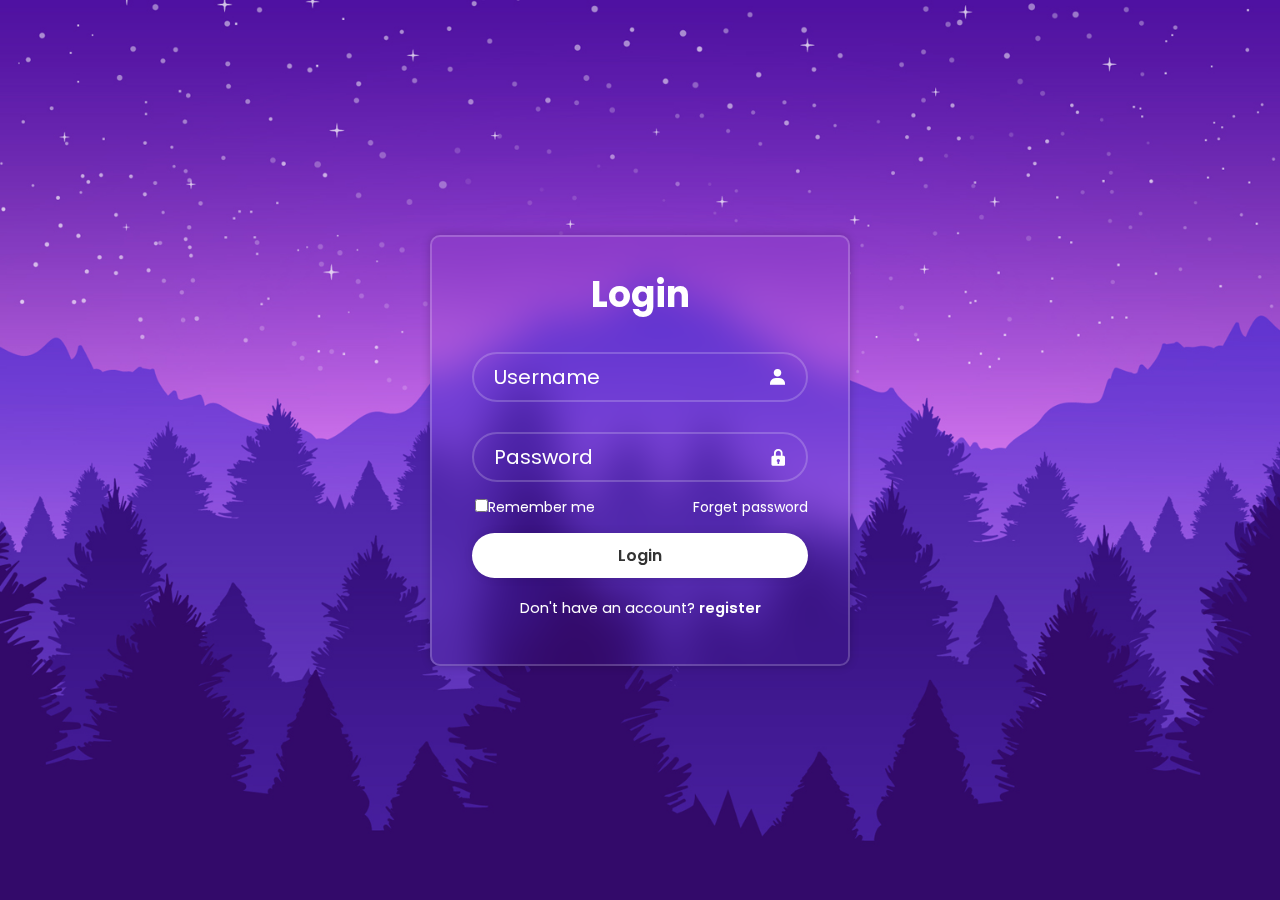
<file: (login page) Html & CSS/index.html>
<!DOCTYPE html>
<html lang="en">
<head>
    <meta charset="UTF-8">
    <meta name="viewport" content="width=device-width, initial-scale=1.0">
    <link rel="stylesheet" href="style.css">
    <link href='https://unpkg.com/boxicons@2.1.4/css/boxicons.min.css' rel='stylesheet'>
    <title>Login Page</title>
    <link rel="icon" href="./two-men.png" type="image/icon type">

</head>
<body>
    <div class="main">
        <form action="">
            <h1>Login</h1>
            <div class="input-box">
                <input type="email" placeholder="Username" required>
                <i class='bx bxs-user'></i>
            </div>
            <div class="input-box">
                <input type="password" placeholder="Password" required>
                <i class='bx bxs-lock' ></i>
            </div>
            <div class="remember-forget">
                <label for=""><input type="checkbox">Remember me</label>
                <a href="#">Forget password</a>
            </div>
            <button type="submit" class="btn">Login</button>
            <div class="register-link">
                <p>Don't have an account? <a href="#">register</a></p>
            </div>
        </form>
    </div>
</body>
</html>
</file>
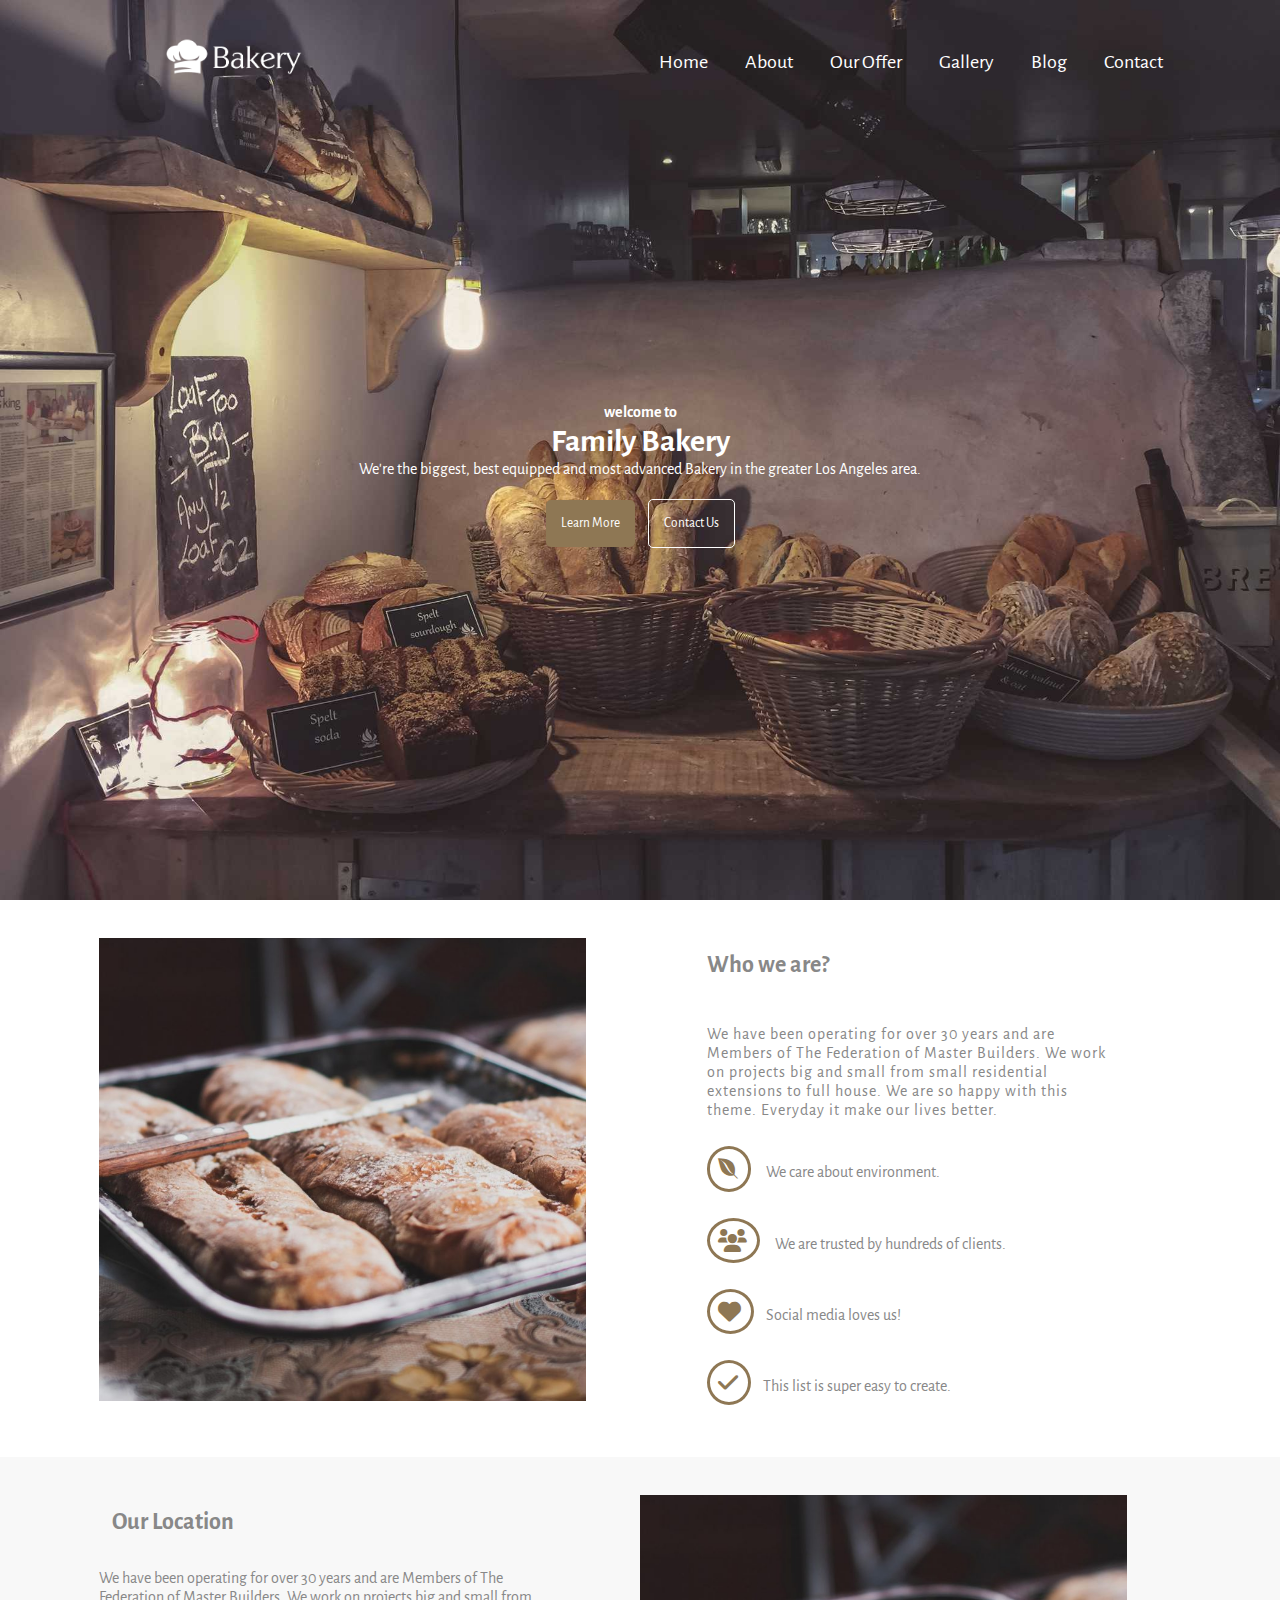
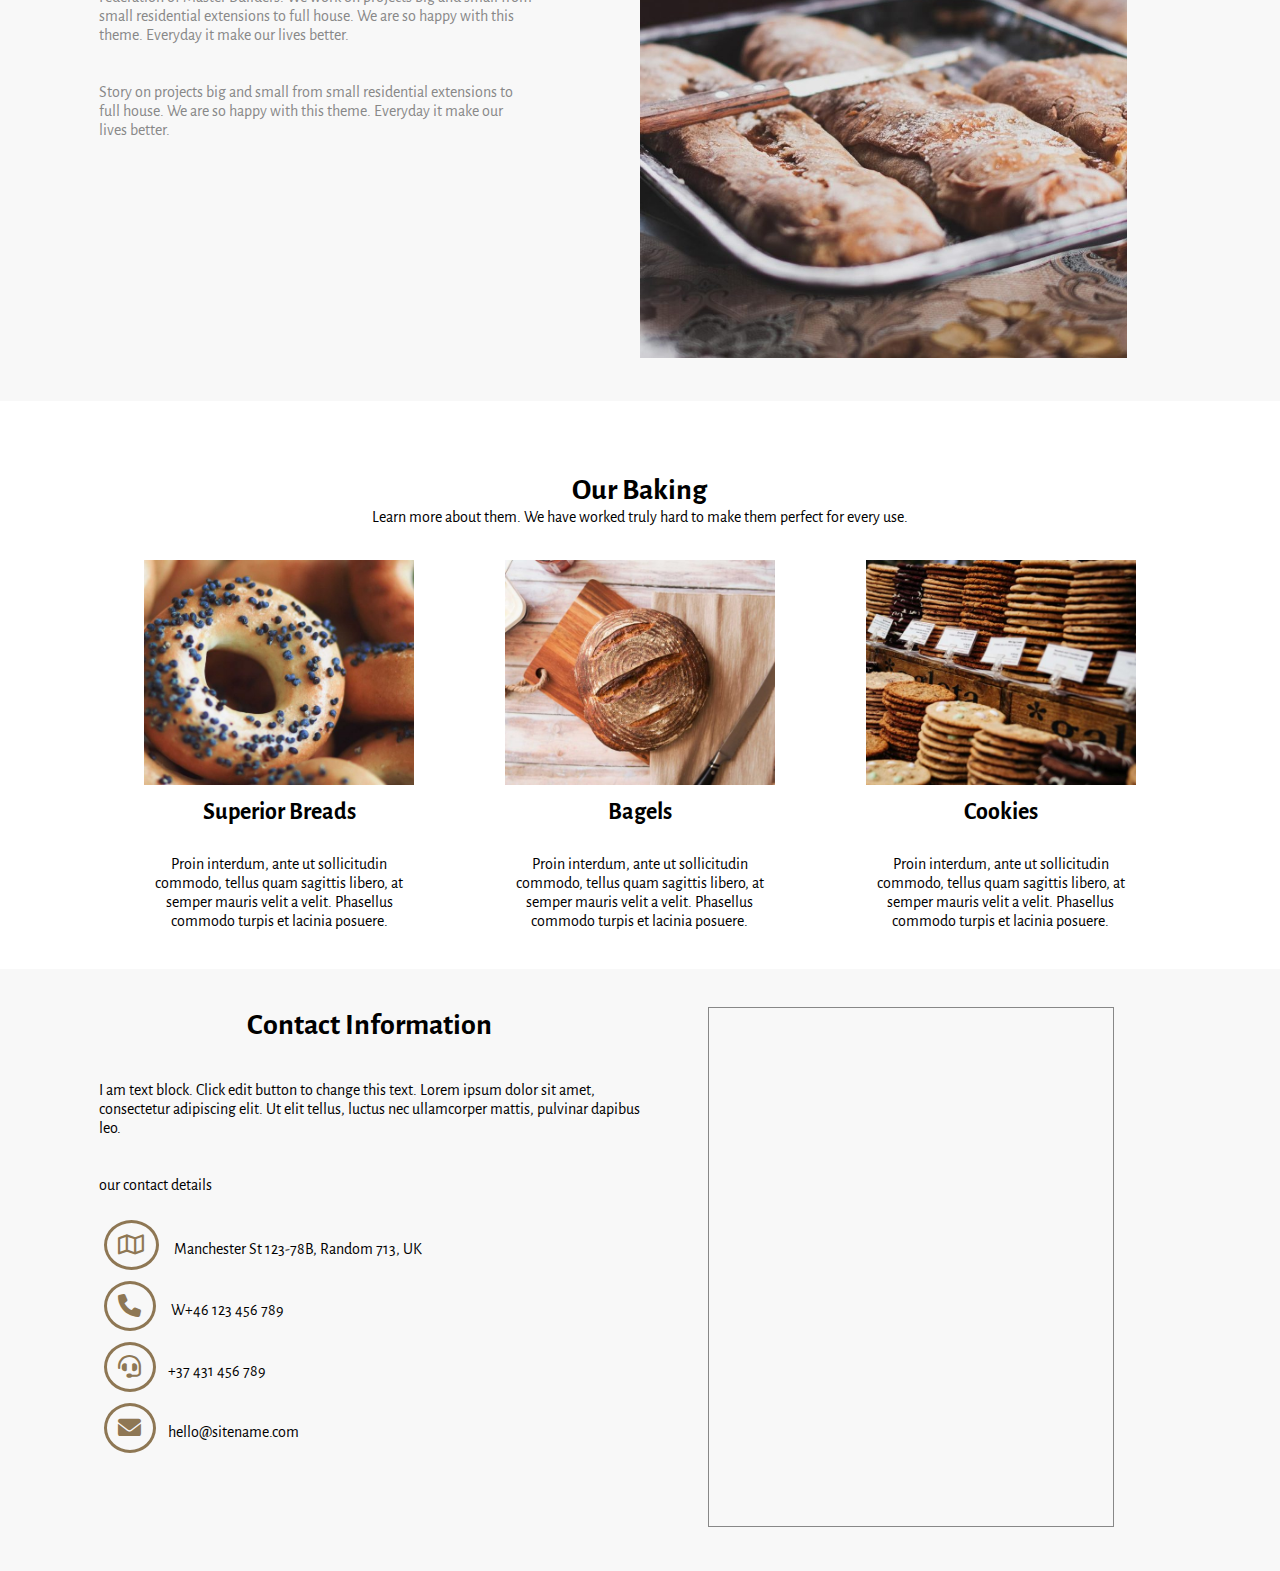
<file: Bakry landing page/index.html>
<!DOCTYPE html>
<html lang="en">
<head>
    <meta charset="UTF-8">
    <meta name="viewport" content="width=device-width, initial-scale=1.0">
    <title>Bakery</title>
    <link rel="stylesheet" href="https://cdnjs.cloudflare.com/ajax/libs/font-awesome/6.0.0-beta3/css/all.min.css">
    <link rel="stylesheet" href="style.css">
</head>
<body>
    <section class="first-section p-3">
        <div class="container">
            <nav class="d-flex  ">
                <div class="logo w-25">
                    <img src="assets/logo-light.png" alt="Logo">
                </div>
                <div class="nav-links w-50">
                    <ul class="d-flex ">
                        <li>
                            <p><a href="#">Home</a></p>
                        </li>
                        <li>
                            <p><a href="#">About</a></p>
                        </li>
                        <li>
                            <p><a href="#">Our Offer</a></p>
                        </li>
                        <li>
                            <p><a href="#">Gallery</a></p>
                        </li>
                        <li>
                            <p><a href="#">Blog</a></p>
                        </li>
                        <li>
                            <p><a href="#">Contact</a></p>
                        </li>
                    </ul>
                </div>
            </nav>
        </div>
        <div class="home-caption d-flex align-center j-center">
           <div class="home-capp">
            <h4> welcome to </h4>
            <h1>Family Bakery</h1>
            <p>We're the biggest, best equipped and most advanced Bakery in the greater Los Angeles area.</p>
            <button class="btn btn1"> Learn More</button>
            <button class="btn btn2"> Contact Us</button>
           </div>
        </div>

    </section>
    <!-- New Section Start -->
     <section class="second section p-3">
        <div class="container ">
            <div class="row second-section-row ">
                <div class="image w-50 ">
                    <img src="./assets/alexandru-stavrica-170390-800x760.jpg" class="w-100" alt="">
                </div>
                <div class="text-desc w-50 ">
                    <h2 class="p-3 ">Who we are?</h2><br>
                    <p class="p-3 l-space">We have been operating for over 30 years and are Members of The Federation of Master Builders. We work on projects big and small from small residential extensions to full house. We are so happy with this theme. Everyday it make our lives better.</p>
                    <p class="p-3"><i class="fa-brands fa-envira"></i> &nbsp;&nbsp;&nbsp;&nbsp;We care about environment.</p>
                    <p class="p-3"> <i class="fa-solid fa-users"></i> &nbsp;&nbsp;&nbsp;&nbsp;We are trusted by hundreds of clients.</p>
                    <p class="p-3"><i class="fa-solid fa-heart"></i>&nbsp;&nbsp;&nbsp;&nbsp;Social media loves us!</p>
                    <p class="p-3"><i class="fa-solid fa-check"></i>&nbsp;&nbsp;&nbsp;&nbsp;This list is super easy to create.</p>
                </div>
            </div>
        </div>

     </section>
         <!-- New Section end -->
        <!-- New Section Start -->
        <section class="third-section p-3">
            <div class="container ">
                <div class="row second-section-row ">
                    <div class="text-desc our-location w-50 ">
                        <h2 class="p-3 ">Our Location </h2><br>
                        <p>We have been operating for over 30 years and are Members of The Federation of Master Builders. We work on projects big and small from small residential extensions to full house. We are so happy with this theme. Everyday it make our lives better.</p>
                        <br><br>
                        <p>Story on projects big and small from small residential extensions to full house. We are so happy with this theme. Everyday it make our lives better.</p>
                    </div>
                    <div class="image w-50 ">
                        <img src="./assets/alexandru-stavrica-170390-800x760.jpg" class="w-100" alt="">
                    </div>

                </div>
            </div>
         </section>
                  <!-- New Section end -->
        <section class="Fourth-section p-3">
            <div class="container">

                    <div class="section-head w-100 j-center">
                        <h3>
                            Our Baking
                        </h3>
                        <p>Learn more about them. We have worked truly hard to make them perfect for every use.</p>
                    </div>
                    <div class="section-cards d-flex w-100 ">
                        <div class="card w-25">
                            <div class="img w-100">
                                <img class="w-100" src="./assets/stas-ovsky-123540-600x500.jpg" alt="">
                                <h4 class="p-3">Superior Breads</h4>
                                <br>
                                <p>Proin interdum, ante ut sollicitudin commodo, tellus quam sagittis libero, at semper mauris velit a velit. Phasellus commodo turpis et lacinia posuere.</p>
                            </div>
                        </div>
                        <div class="card w-25">
                            <div class="img w-100">
                                <img class="w-100" src="./assets/ben-garratt-134774-600x500.jpg" alt="">
                                <br>
                                <h4 class="p-3">Bagels</h4>
                                <br>
                                <p>Proin interdum, ante ut sollicitudin commodo, tellus quam sagittis libero, at semper mauris velit a velit. Phasellus commodo turpis et lacinia posuere.</p>
                            </div>
                        </div>
                        <div class="card w-25">
                            <div class="img w-100">
                                <img class="w-100" src="./assets/clem-onojeghuo-206832-600x500.jpg" alt="">
                                <h4 class="p-3">Cookies</h4>
                                <br>
                                <p>Proin interdum, ante ut sollicitudin commodo, tellus quam sagittis libero, at semper mauris velit a velit. Phasellus commodo turpis et lacinia posuere.</p>
                            </div>
                        </div>
                    </div>
                
            </div>    
        </section>
                  <!-- New Section end -->

                  <!-- New Section start -->
        <section class="fifth-section p-3 ">
            <div class="container">
                <div class="row">
                    <div class="contact-info w-50">
                        <h4>Contact Information</h4>
                        <br><br>
                        <p>I am text block. Click edit button to change this text. Lorem ipsum dolor sit amet, consectetur adipiscing elit. Ut elit tellus, luctus nec ullamcorper mattis, pulvinar dapibus leo.</p>
                        <br><br>
                        <p>our contact details</p>
                        <br>
                        <p class="p-1"><i class="fa-regular fa-map"></i> &nbsp;&nbsp;&nbsp;&nbsp;Manchester St 123-78B, Random 713, UK</p>
                        <p class="p-1"><i class="fa-solid fa-phone"></i> &nbsp;&nbsp;&nbsp;&nbsp;W+46 123 456 789</p>
                        <p class="p-1"><i class="fa-solid fa-headset"></i>&nbsp;&nbsp;&nbsp;&nbsp;+37 431 456 789</p>
                        <p class="p-1"><i class="fa-solid fa-envelope"></i>&nbsp;&nbsp;&nbsp;&nbsp;hello@sitename.com</p>
                    </div>
                    <div class="map w-50">
                        <iframe 
                        src="https://www.google.com/maps/embed?pb=!1m18!1m12!1m3!1d3153.678198728128!2d-122.41941548468127!3d37.77492927975855!2m3!1f0!2f0!3f0!3m2!1i1024!2i768!4f13.1!3m3!1m2!1s0x8085817e1bf3e6f7%3A0x19db25d126f3e5e2!2sSan%20Francisco%2C%20CA!5e0!3m2!1sen!2sus!4v1615293543148!5m2!1sen!2sus"
                        loading="lazy">
                    </iframe>
                    </div>
                </div>
            </div>

        </section>
                  <!-- New Section end -->
                  <!-- Footer Start -->
                   
                  <!-- Footer end -->

</body>
</html>
</file>
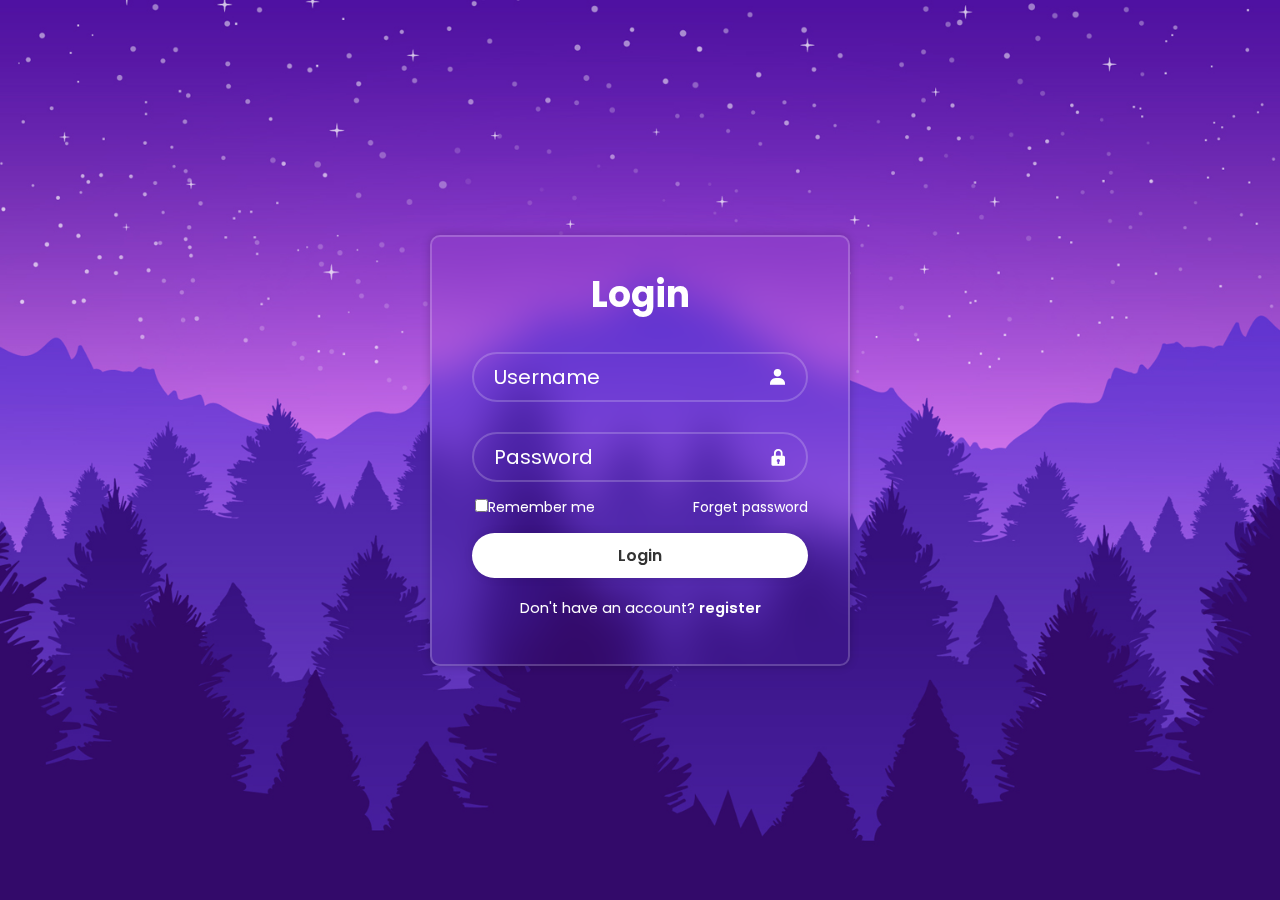
<file: Day 2 (login page) Html & CSS/index.html>
<!DOCTYPE html>
<html lang="en">
<head>
    <meta charset="UTF-8">
    <meta name="viewport" content="width=device-width, initial-scale=1.0">
    <title>Login Page</title>
    <link rel="stylesheet" href="style.css">
    <link href='https://unpkg.com/boxicons@2.1.4/css/boxicons.min.css' rel='stylesheet'>

</head>
<body>
    <div class="main">
        <form action="">
            <h1>Login</h1>
            <div class="input-box">
                <input type="email" placeholder="Username" required>
                <i class='bx bxs-user'></i>
            </div>
            <div class="input-box">
                <input type="password" placeholder="Password" required>
                <i class='bx bxs-lock' ></i>
            </div>
            <div class="remember-forget">
                <label for=""><input type="checkbox">Remember me</label>
                <a href="#">Forget password</a>
            </div>
            <button type="submit" class="btn">Login</button>
            <div class="register-link">
                <p>Don't have an account? <a href="#">register</a></p>
            </div>
        </form>
    </div>
</body>
</html>
</file>
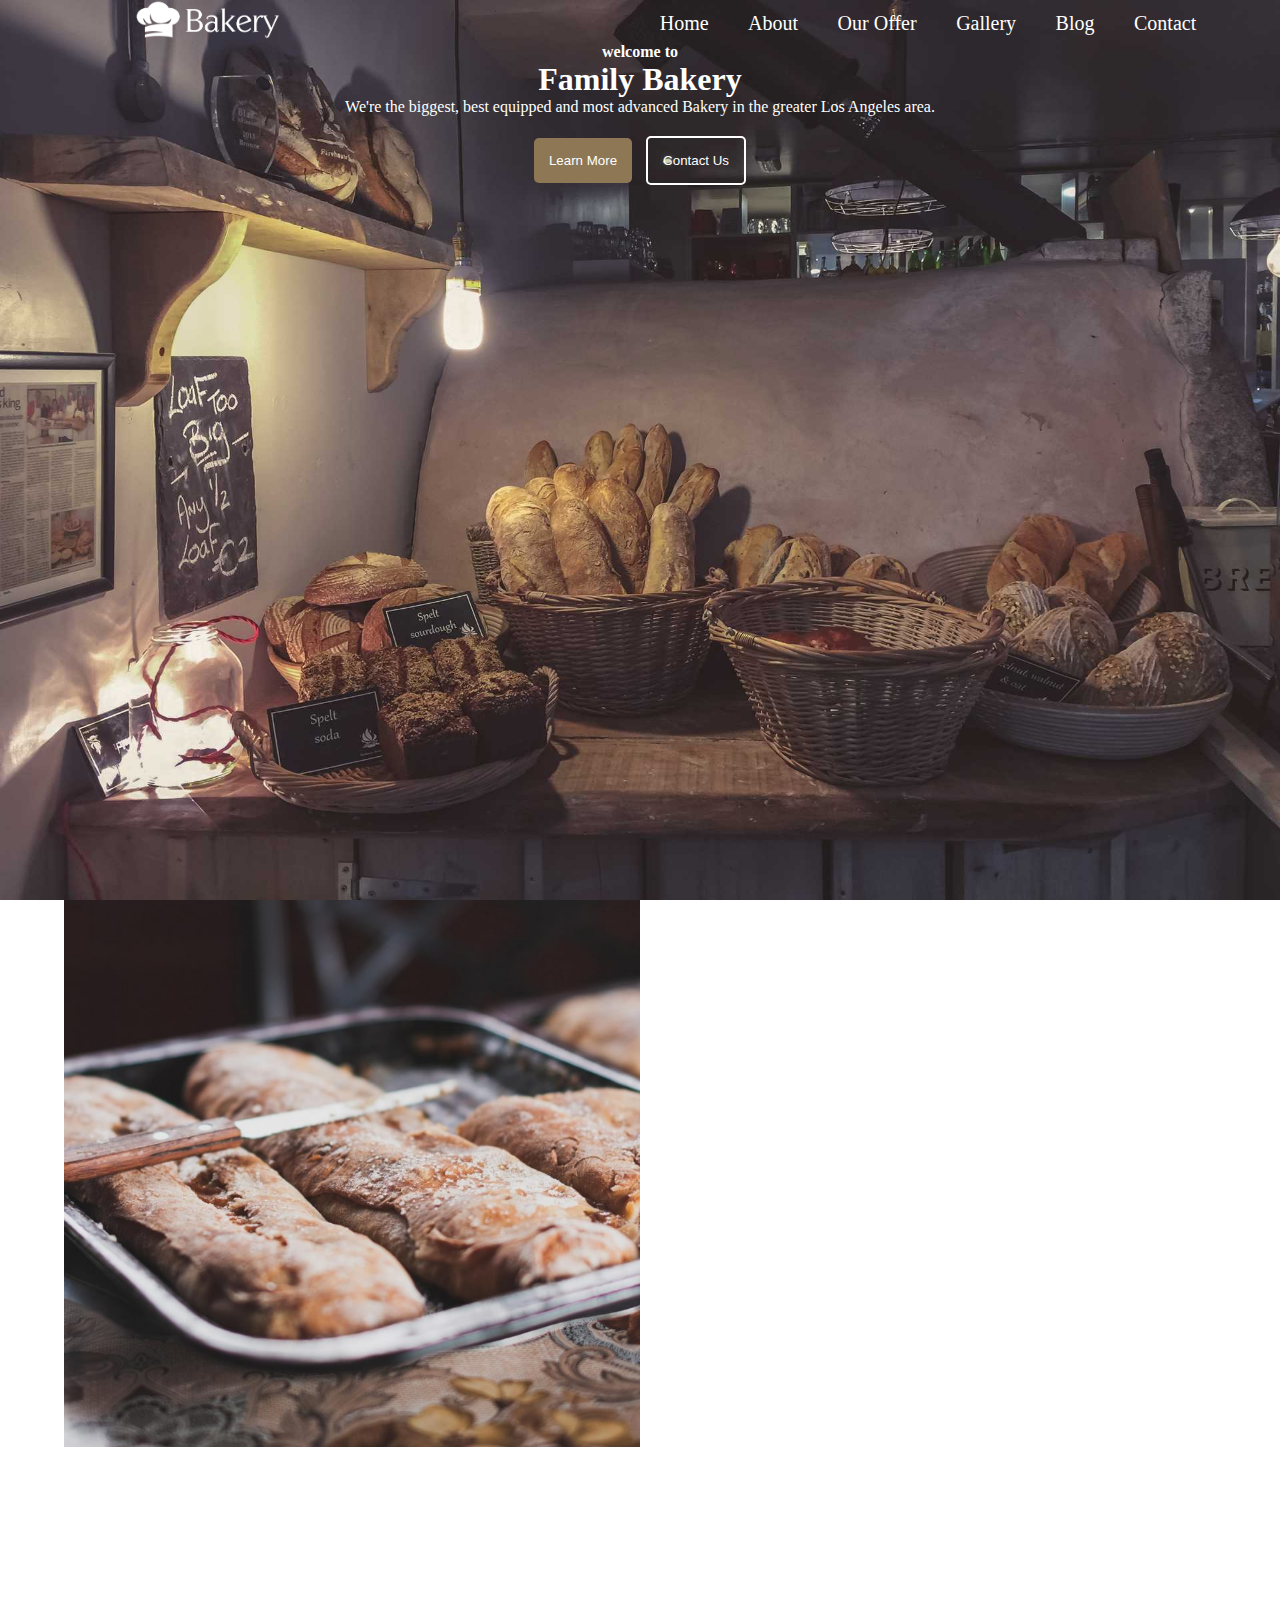
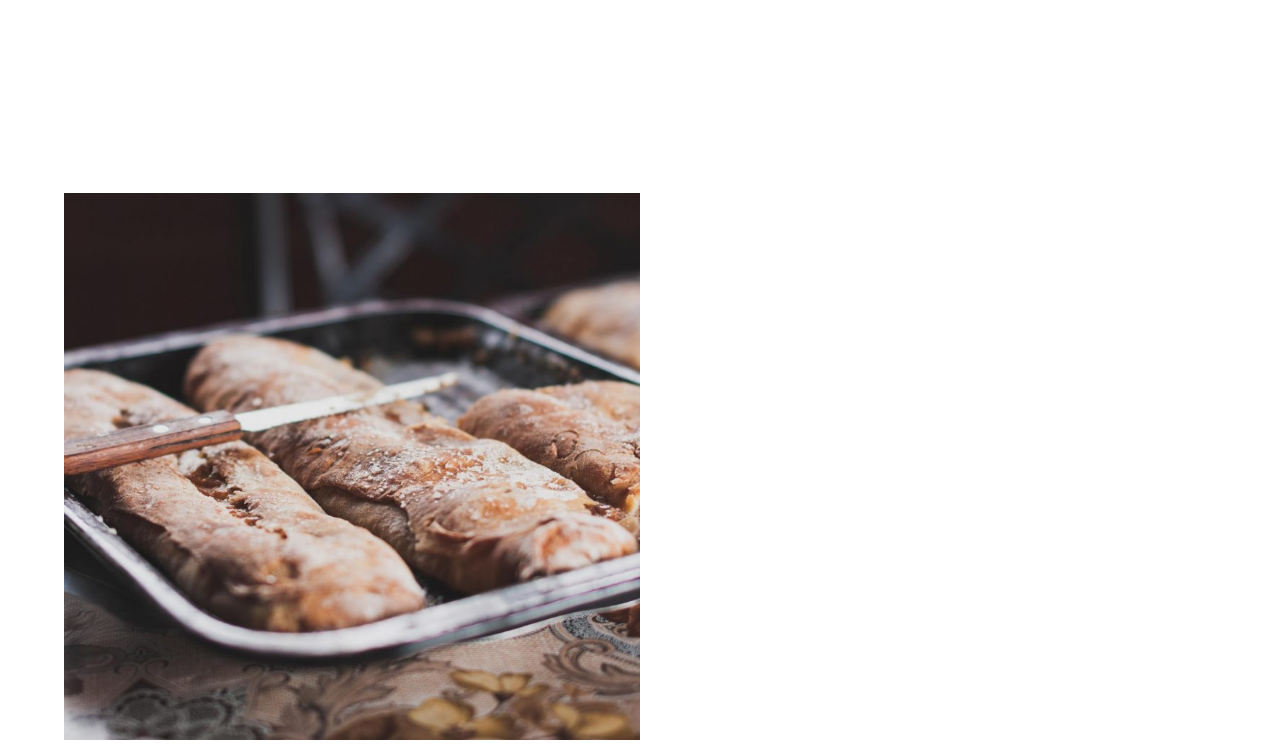
<file: Day 3 Bakry landing page/index.html>
<!DOCTYPE html>
<html lang="en">
<head>
    <meta charset="UTF-8">
    <meta name="viewport" content="width=device-width, initial-scale=1.0">
    <title>Bakery</title>
    <link rel="stylesheet" href="https://cdnjs.cloudflare.com/ajax/libs/font-awesome/6.0.0-beta3/css/all.min.css">
    <link rel="stylesheet" href="style.css">
</head>
<body>
    <section class="first-section">
        <div class="container">
            <nav class="d-flex  ">
                <div class="logo w-25">
                    <img src="assets/logo-light.png" alt="Logo">
                </div>
                <div class="nav-links w-50">
                    <ul class="d-flex ">
                        <li>
                            <p><a href="#">Home</a></p>
                        </li>
                        <li>
                            <p><a href="#">About</a></p>
                        </li>
                        <li>
                            <p><a href="#">Our Offer</a></p>
                        </li>
                        <li>
                            <p><a href="#">Gallery</a></p>
                        </li>
                        <li>
                            <p><a href="#">Blog</a></p>
                        </li>
                        <li>
                            <p><a href="#">Contact</a></p>
                        </li>
                    </ul>
                </div>
            </nav>
        </div>
        <div class="home-caption d-flex align-center j-center">
           <div class="home-capp">
            <h4> welcome to </h4>
            <h1>Family Bakery</h1>
            <p>We're the biggest, best equipped and most advanced Bakery in the greater Los Angeles area.</p>
            <button class="btn btn1"> Learn More</button>
            <button class="btn btn2"> Contact Us</button>
           </div>
        </div>

    </section>
    <!-- New Section Start -->
     <section class="second section">
        <div class="container ">
            <div class="row second-section-row p-5">
                <div class="image w-50 ">
                    <img src="./assets/alexandru-stavrica-170390-800x760.jpg" class="w-100" alt="">
                </div>
                <div class="text-desc w-50 ">
                    <h2 class="p-3 ">Who we are?</h2><br>
                    <p class="p-3 l-space">We have been operating for over 30 years and are Members of The Federation of Master Builders. We work on projects big and small from small residential extensions to full house. We are so happy with this theme. Everyday it make our lives better.</p>
                    <p class="p-3"><i class="fa-brands fa-envira"></i> &nbsp;&nbsp;&nbsp;&nbsp;We care about environment.</p>
                    <p class="p-3"> <i class="fa-solid fa-users"></i> &nbsp;&nbsp;&nbsp;&nbsp;We are trusted by hundreds of clients.</p>
                    <p class="p-3"><i class="fa-solid fa-heart"></i>&nbsp;&nbsp;&nbsp;&nbsp;Social media loves us!</p>
                    <p class="p-3"><i class="fa-solid fa-check"></i>&nbsp;&nbsp;&nbsp;&nbsp;This list is super easy to create.</p>
                </div>
            </div>
        </div>

     </section>
         <!-- New Section end -->
        <!-- New Section Start -->
        <section class="third-section">
            <div class="container ">
                <div class="row second-section-row p-5">
                    <div class="text-desc our-location w-50 ">
                        <h2 class="p-3 ">Our Location </h2><br>
                        <p>We have been operating for over 30 years and are Members of The Federation of Master Builders. We work on projects big and small from small residential extensions to full house. We are so happy with this theme. Everyday it make our lives better.</p>
                        <br><br>
                        <p>Story on projects big and small from small residential extensions to full house. We are so happy with this theme. Everyday it make our lives better.</p>
                    </div>
                    <div class="image w-50 ">
                        <img src="./assets/alexandru-stavrica-170390-800x760.jpg" class="w-100" alt="">
                    </div>

                </div>
            </div>
    
         </section>


    
</body>
</html>
</file>
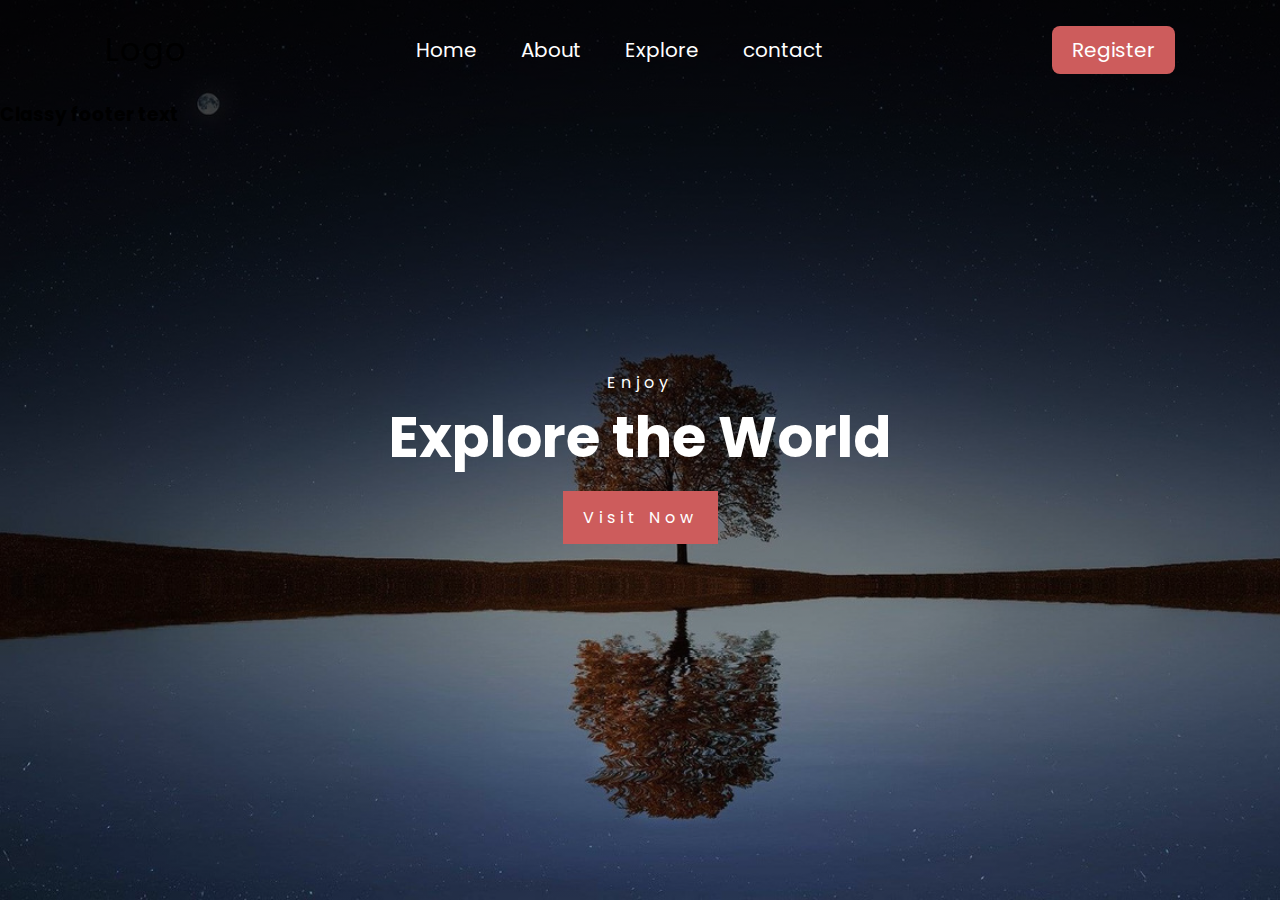
<file: first landing page/index.html>
<!DOCTYPE html>
<html lang="en">
<head>
    <title>Landing Page</title>
    <link rel="stylesheet" href="style.css">
</head>
<body>
    <header>
        <nav>
            <div class="logo">
                Logo
            </div>
            <div class="menu">
                <a href="#">Home</a>
                <a href="./about.html">About</a>
                <a href="#">Explore</a>
                <a href="#">contact</a>
            </div>
            <div class="register">
                <a href="#">Register</a>
            </div>
        </nav>
    </header>
    <section class="h-text">
        <span>Enjoy</span>
        <h1>Explore the World</h1>
        <br>
        <a href="./about.html">Visit Now</a>
    </section>

    <div class="footer">
        <div id="button"></div>
      <div id="container">
      <div id="cont">
      <div class="footer_center">
             <h3>Classy footer text</h3>
      </div>
      </div>
      </div>
      </div>
</body>
</html>
</file>
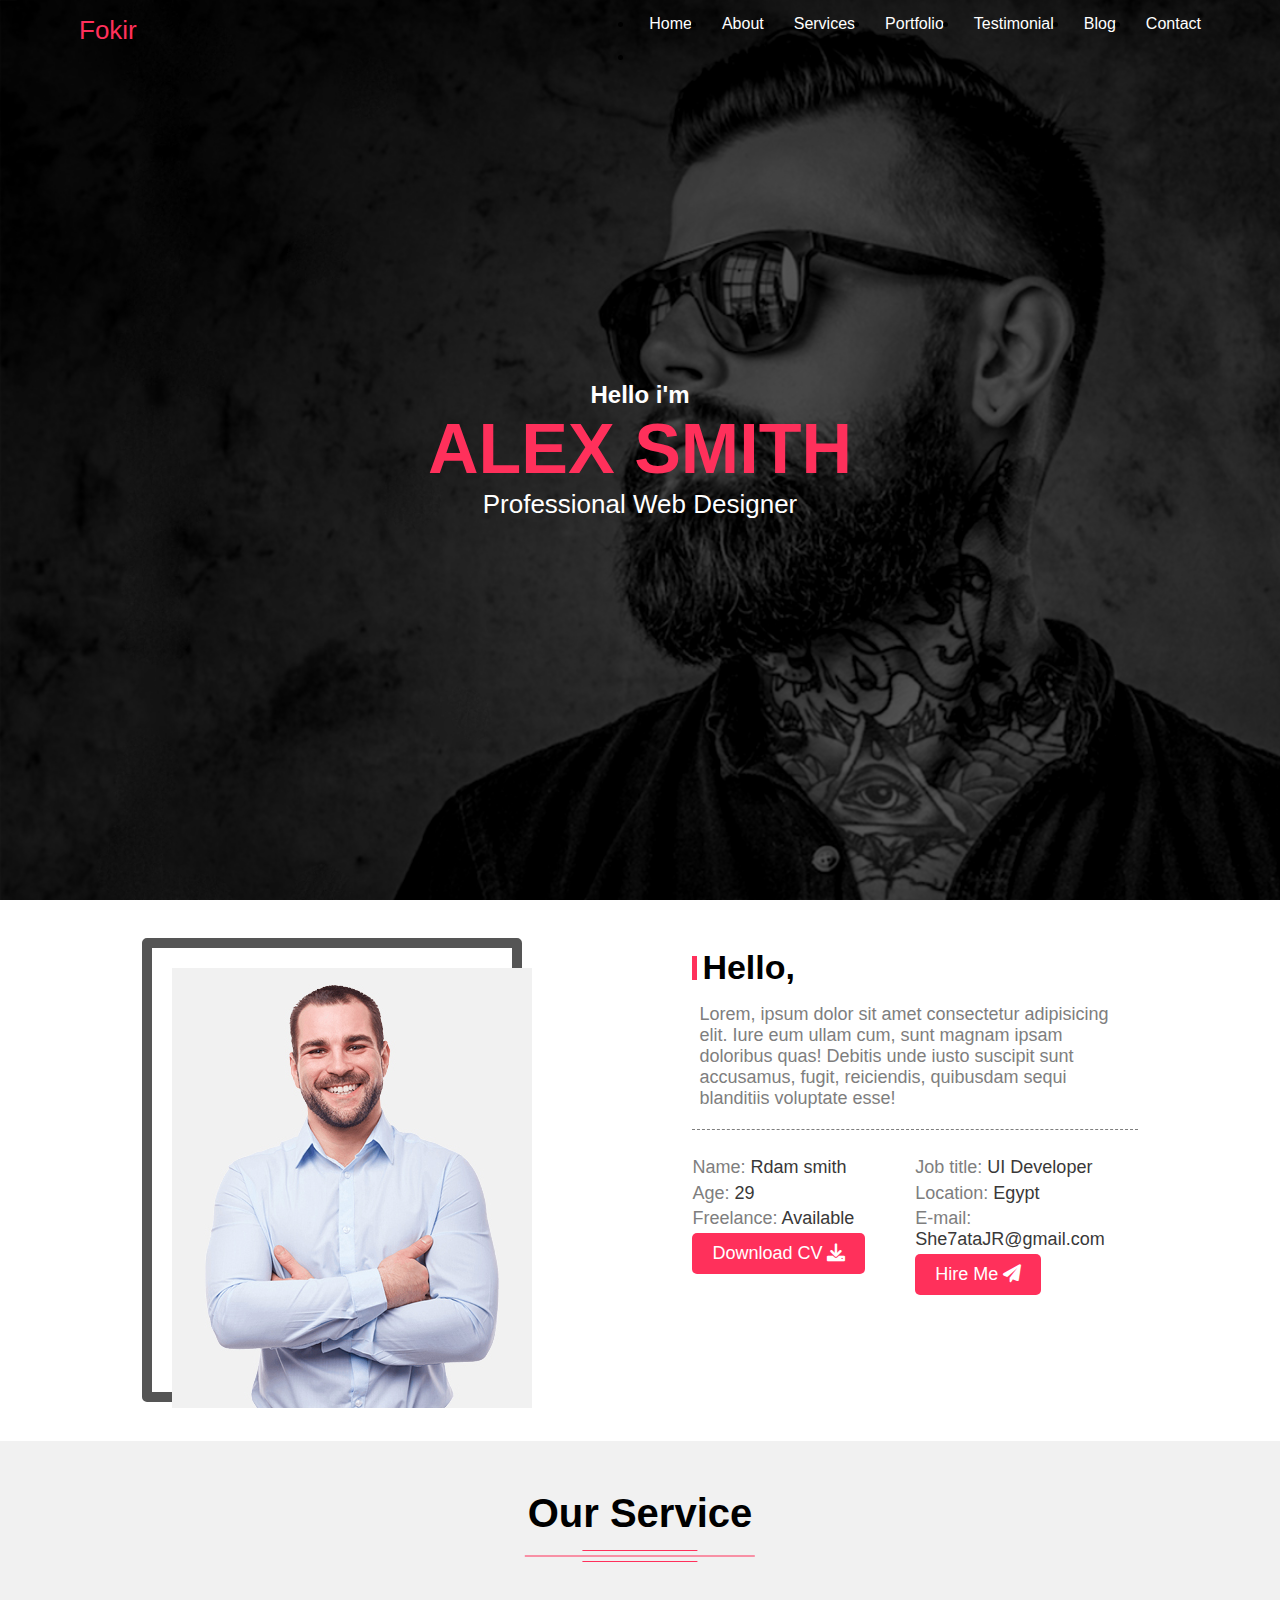
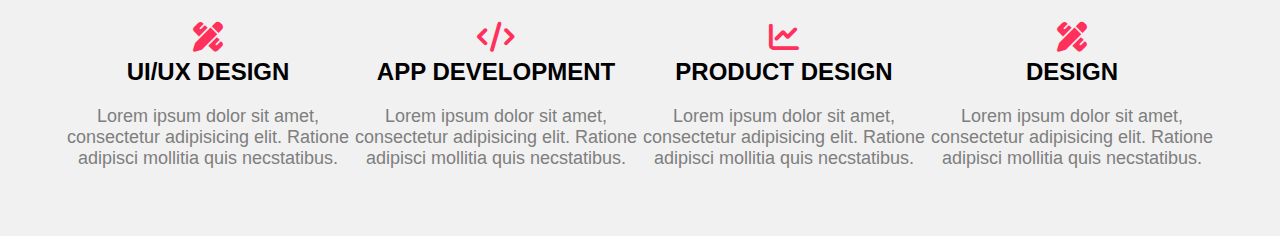
<file: Portfolio/index.html>
<!DOCTYPE html>
<html lang="en">
<head>
    <meta charset="UTF-8">
    <meta name="viewport" content="width=device-width, initial-scale=1.0">
    <link rel="stylesheet" href="https://cdnjs.cloudflare.com/ajax/libs/font-awesome/6.0.0-beta3/css/all.min.css">
    <link rel="stylesheet" href="style.css">
    <title>Portfolio</title>
</head>
<body>
    <header>
        <div class="layer">
            <div class="container">
                <div class="header">
                    <div class="logo float-left">
                        <a href="#">Fokir</a>
                    </div>
                    <div class="nav-bar float-left">
                        <div class="inner">
                            <ul>
                                <li class=" float-left item-list"><a href="#home">Home</a></li>
                                <li class="float-left"><a href="#about">About</a></li>
                                <li class="float-left"><a href="#service">Services</a></li>
                                <li class="float-left"><a href="#portfolio">Portfolio</a></li>
                                <li class="float-left"><a href="#testimonial">Testimonial</a></li>
                                <li class="float-left"><a href="#blog">Blog</a></li>
                                <li class="float-left"><a href="#contact">Contact</a></li>
                                <li class="clear-fix"></li>
                            </ul>
                        </div>
                    </div>
                    <div class="clear-fix"></div>
                </div>
                <div class="text">
                    <h3>Hello i'm</h3>
                        <h1>ALEX SMITH</h1>
                        <h4>Professional Web Designer</h4>
                </div>
            </div>
        </div>
    </header>
    <section id="about" class="pt-3">
        <div class="container">
            <div class="row j-center around">
                <div class="profile">
                    <div class="profile-border">
                        <div class="profile-pic">
                            <img class="w-100" src="imgs/profile.jpg" alt="">
                            <div class="social-media">
                                <div class="margin-top">
                                    <a href="#"><i class="fa-brands fa-facebook-f" aria-hidden="true"></i></a>
                                    <a href="#"><i class="fa-brands fa-twitter" aria-hidden="true"></i></a>
                                    <a href="#"><i class="fa-brands fa-google" aria-hidden="true"></i></a>
                                    <a href="#"><i class="fa-brands fa-github" aria-hidden="true"></i></a>
                                </div>
                            </div>  
                        </div>
                        
                    </div>
                </div>
                <div class="personal-text w-50">
                    <h3>Hello,</h3>
                    <p>Lorem, ipsum dolor sit amet consectetur adipisicing elit. Iure eum ullam cum, sunt magnam ipsam doloribus quas! Debitis unde iusto suscipit sunt accusamus, fugit, reiciendis, quibusdam sequi blanditiis voluptate esse!</p>
                    <div class="personal-list row pt-3">
                        <ul class="w-50">
                            <li>
                                <span class="label">Name:</span>
                                <span class="value text-black"> Rdam smith</span>
                            </li>
                            <li>
                                <span class="label">Age:</span>
                                <span class="value text-black"> 29</span>
                            </li>
                            <li>
                                <span class="label">Freelance:</span>
                                <span class="value text-black"> Available</span>
                            </li>
                            <li class="pt-3">
                                <button class="btn"><a href="#home"> </a>Download CV <i class="fa-solid fa-download" ></i></button>
                            </li>
                        </ul>
                        <ul class="w-50">
                            <li>
                                <span class="label">Job title:</span>
                                <span class="value text-black"> UI Developer</span>
                            </li>
                            <li>
                                <span class="label">Location:</span>
                                <span class="value text-black"> Egypt</span>
                            </li>
                            <li>
                                <span class="label">E-mail:</span>
                                <span class="value text-black"> She7ataJR@gmail.com</span>
                            </li>
                            <li class="pt-3">
                                <button class="btn"><a href="#contact"></a>Hire Me <i class="fa-solid fa-paper-plane"></i></button>
                            </li>
                            
                        </ul>
                    </div>
                </div>
            </div>
        </div>

    </section>
    <section class="service">
        <div class="container">
            <h3>Our Service</h3>
            <div class="row pt-5">
                <div class="service-item w-25 pt-3">
                    
                        <i class="pt-3 fa fa-light fa-pen-ruler fa-xl" aria-hidden="true"></i>
                        <h4>UI/UX DESIGN</h4>
                        <p>Lorem ipsum dolor sit amet, consectetur adipisicing elit. Ratione adipisci mollitia quis necstatibus.</p>
                    
                </div>
                <div class="service-item w-25 pt-3">
                    
                    <i class="pt-3 fa fa-light fa-code fa-xl" aria-hidden="true"></i>
                    <h4>APP DEVELOPMENT</h4>
                    <p>Lorem ipsum dolor sit amet, consectetur adipisicing elit. Ratione adipisci mollitia quis necstatibus.</p>
                
            </div>
            <div class="service-item w-25 pt-3">
                    
                <i class="pt-3 fa fa-light fa-chart-line fa-xl" aria-hidden="true"></i>
                <h4>PRODUCT DESIGN</h4>
                <p>Lorem ipsum dolor sit amet, consectetur adipisicing elit. Ratione adipisci mollitia quis necstatibus.</p>
            
        </div>
        <div class="service-item w-25 pt-3">
                    
            <i class="pt-3 fa fa-light fa-pen-ruler fa-xl" aria-hidden="true"></i>
            <h4>DESIGN</h4>
            <p>Lorem ipsum dolor sit amet, consectetur adipisicing elit. Ratione adipisci mollitia quis necstatibus.</p>
        
    </div>
    
            </div>
        </div>
    </section>

</body>
</html>
</file>
<file: (login page) Html & CSS/style.css>
@import url('https://fonts.googleapis.com/css2?family=Poppins:ital,wght@0,100;0,200;0,300;0,400;0,500;0,600;0,700;0,800;0,900;1,100;1,200;1,300;1,400;1,500;1,600;1,700;1,800;1,900&display=swap');
*{
    margin: 0;
    padding: 0;
    box-sizing: border-box;
    font-family: 'poppins', sans-serif;
}
body{
    display: flex;
    justify-content: center;
    align-items: center;
    min-height: 100vh;
    background: url(./img.jpg) no-repeat;
    background-size: cover;
    background-position: center;
}
.main{
    width: 420px;
    background:transparent;
    color: #fff;
    border: 2px solid rgba(255, 255, 255, 0.2);
    backdrop-filter: blur(20px);
    box-shadow: 0 0 10px rgba(0,0,0,0.2);
    border-radius: 10px;
    padding: 30px 40px;
}
.main h1{
    font-size: 36px;
    text-align: center;
}
.main .input-box{
    width: 100%;
    height: 50px;
 
    margin: 30px 0;
    position: relative;
}
.main .input-box input{
    width: 100%;
    height: 100%;
    background-color: transparent;
    outline: none;
    border: none;
    border: 2px solid rgba(255, 255, 255, 0.2);
    border-radius: 40px;
    font-size: 20px;
    color: #fff;
    padding: 20px 45px 20px 20px;
}
.main .input-box input::placeholder{
    color: #fff;
}
.input-box i{
    position: absolute;
    right: 20px;
    top: 50%;
    transform: translateY(-50%);
    font-size: 20px;
}
.main .remember-forget{
    display: flex;
    justify-content:space-between;
    font-size: 14px;
    margin: -15px 0 15px
}
.remember-forget label input{
    accent-color: #fff;
    margin-left: 3px;

}
.remember-forget a{
    text-decoration: none;
    color: #fff;

}
.remember-forget a:hover{
    text-decoration: underline;
}
.main .btn{
    width: 100%;
    height: 45px;
    background: #fff;
    border: none;
    outline: none;
    border-radius: 40px;
    box-shadow: 0 0 10px rgba(0, 0, 0, 0.1);
    cursor: pointer;
    font-size: 16px;
    color: #333;
    font-weight: 600;
}
.register-link{
    font-size: 14.5px;
    text-align: center;
    margin: 20px 0 15px;
    

}
.register-link p a{
    text-decoration: none;
    color: #fff;
    font-weight: 600;
}
.register-link p a:hover{
    text-decoration: underline;
}
.main .btn:hover{
    background-color: transparent;
    color: #fff;
}
.main .register-link a:hover{
    color: rgb(72, 255, 0);
    text-decoration: underline;
}
</file>
<file: Bakry landing page/style.css>
@import url('https://fonts.googleapis.com/css2?family=Alegreya+Sans:ital,wght@0,100;0,300;0,400;0,500;0,700;0,800;0,900;1,100;1,300;1,400;1,500;1,700;1,800;1,900&family=Poppins:ital,wght@0,100;0,200;0,300;0,400;0,500;0,600;0,700;0,800;0,900;1,100;1,200;1,300;1,400;1,500;1,600;1,700;1,800;1,900&display=swap');
*{
    margin: 0;
    padding: 0;
    box-sizing: border-box;
    font-family: "Alegreya Sans";
}

/* global classes */
.w-25{
    width: 25%;
}
.w-50{
    width: 25%;
}
.w-50{
    width: 50%;
}
.w-75{
    width: 75%;
}
.w-100{
    width: 100%;
}
.h-50{
    height: 50px;
}
.d-flex{
    display: flex;
}
.j-center{
    justify-content: center;
}
.align-center{
    align-items: center;
}
.container{
    width: 90%;
    margin: auto;
    /* color: white; */
}
.row{
    display: flex;
}
.bg-info{
    background-color: #09c;
}
.bg-teal{
    background-color: teal;
}
.p-4{
    padding: 4%;
}
.p-3{
    padding: 3%;
}
.l-space{
    letter-spacing: 1px;
}
i{
    color: #8e7754;
    border: 3px solid #8e7754;
    border-radius: 100%;
    font-size: 23px;
    padding: 2%;
    letter-spacing: 2px;
}
/* global style end --------------------------- */


nav{
    display: flex;
    justify-content: space-between;
}
nav img{
    width: 50%;
}
nav ul{

    display: flex;
    justify-content: space-around;
    margin-top: 12px;
    
}
nav li{
    list-style-type: none;
}
.nav-links{
    font-size: 20px;
}
.nav-links a{
    text-decoration: none;
    color: white;
}
.bg-info{
    background-color: #09c;
}
/* Home start */
.first-section{
    background: url(./assets/wallpaper.jpg);
    width: 100%;
    height: 100vh;
    background-size: 100% 100%;
    text-align: center;
    color: white;    
}
.home-caption{
    height: 90vh;
    align-items: center;
    text-align: center;
}
.btn{
    padding: 15px;
    color: white;
    border-radius: 5px;
    margin: 20px 5px ;
}
.btn1{
    background-color: #8e7754;
    border-width: 0;
    transition: 0.4s;
}
.btn2{
    background-color: transparent;
    border: 1px solid white;
    transition: 0.4s;

}
a:hover{
    color: #8e7754;
}
.btn2:hover{
 background-color: #8e7754;
 color: white;
 transition: 0.3s;
 border: 1px solid transparent;
}
.btn1:hover{
    background-color: white;
    color: black;
}

/* second section start */
.second-section p, h2{

    padding: 1%;
    
}
.image{
    width: 45%;
}
.text-desc{
    width: 40%;
    color: #888;
}
.second-section-row{
    display: flex;
    gap:10%;
}

.third-section{
    background-color: #f8f8f8;
    
}
.section-cards{
    justify-content: space-around;
}
.section-head{
    text-align: center;
    padding: 3% 0;
}
.section-head h3{
    font-size: 30px;
}
.card{
    text-align: center;
}
.card h4{
    font-size: 24px;
}

.fifth-section{
    background-color:#f8f8f8 ;
}
.fifth-section h4{
    font-size: 30px;
    text-align: center;
}
.map{
    text-align: center;
}
.map iframe{
    width: 75%;
    height: 520px; 
    position: relative; 
    overflow: hidden;
    border: 1px solid #888;
}
.p-1{
    padding: 1%;
}
</file>
<file: Day 2 (login page) Html & CSS/style.css>
@import url('https://fonts.googleapis.com/css2?family=Poppins:ital,wght@0,100;0,200;0,300;0,400;0,500;0,600;0,700;0,800;0,900;1,100;1,200;1,300;1,400;1,500;1,600;1,700;1,800;1,900&display=swap');
*{
    margin: 0;
    padding: 0;
    box-sizing: border-box;
    font-family: 'poppins', sans-serif;
}
body{
    display: flex;
    justify-content: center;
    align-items: center;
    min-height: 100vh;
    background: url(./img.jpg) no-repeat;
    background-size: cover;
    background-position: center;
}
.main{
    width: 420px;
    background:transparent;
    color: #fff;
    border: 2px solid rgba(255, 255, 255, 0.2);
    backdrop-filter: blur(20px);
    box-shadow: 0 0 10px rgba(0,0,0,0.2);
    border-radius: 10px;
    padding: 30px 40px;
}
.main h1{
    font-size: 36px;
    text-align: center;
}
.main .input-box{
    width: 100%;
    height: 50px;
 
    margin: 30px 0;
    position: relative;
}
.main .input-box input{
    width: 100%;
    height: 100%;
    background-color: transparent;
    outline: none;
    border: none;
    border: 2px solid rgba(255, 255, 255, 0.2);
    border-radius: 40px;
    font-size: 20px;
    color: #fff;
    padding: 20px 45px 20px 20px;
}
.main .input-box input::placeholder{
    color: #fff;
}
.input-box i{
    position: absolute;
    right: 20px;
    top: 50%;
    transform: translateY(-50%);
    font-size: 20px;
}
.main .remember-forget{
    display: flex;
    justify-content:space-between;
    font-size: 14px;
    margin: -15px 0 15px
}
.remember-forget label input{
    accent-color: #fff;
    margin-left: 3px;

}
.remember-forget a{
    text-decoration: none;
    color: #fff;

}
.remember-forget a:hover{
    text-decoration: underline;
}
.main .btn{
    width: 100%;
    height: 45px;
    background: #fff;
    border: none;
    outline: none;
    border-radius: 40px;
    box-shadow: 0 0 10px rgba(0, 0, 0, 0.1);
    cursor: pointer;
    font-size: 16px;
    color: #333;
    font-weight: 600;
}
.register-link{
    font-size: 14.5px;
    text-align: center;
    margin: 20px 0 15px;
    

}
.register-link p a{
    text-decoration: none;
    color: #fff;
    font-weight: 600;
}
.register-link p a:hover{
    text-decoration: underline;
}
.main .btn:hover{
    background-color: transparent;
    color: #fff;
}
.main .register-link a:hover{
    color: rgb(72, 255, 0);
    text-decoration: underline;
}
</file>
<file: Day 3 Bakry landing page/style.css>
*{
    margin: 0;
    padding: 0;
    box-sizing: border-box;
}

/* global classes */
.w-25{
    width: 25%;
}
.w-50{
    width: 25%;
}
.w-50{
    width: 50%;
}
.w-75{
    width: 75%;
}
.w-100{
    width: 100%;
}
.d-flex{
    display: flex;
}
.j-center{
    justify-content: center;
}
.align-center{
    align-items: center;
}
.container{
    width: 90%;
    margin: auto;
    color: white;
}
nav{
    display: flex;
    justify-content: space-between;
    /* background-color: indianred; */
}
nav img{
    width: 50%;
}
nav ul{

    display: flex;
    justify-content: space-around;
    margin-top: 12px;
    
}
nav li{
    list-style-type: none;
}
.nav-links{
    font-size: 20px;
}
.nav-links a{
    text-decoration: none;
    color: white;
}
/* Home start */
.first-section{
    background: url(./assets/wallpaper.jpg);
    width: 100%;
    height: 100vh;
    background-size: 100% 100%;
    text-align: center;
    color: white;    
}
.main-home a{
    text-decoration: none;
    color: white;
}
.home-content{
    /* background-color: #09c; */
    align-items: center;
    height: 100%;

}
.home-content p{
font-size: 1.5rem;
}
.home-content h1{
    font-size: 2.5rem;
    font-weight: 700;
}

.btn{
    padding: 15px;
    color: white;
    border-radius: 5px;
    margin: 20px 5px ;
}
.btn1{
    background-color: #8e7754;
    border-width: 0;
    transition: 0.4s;
}
.btn2{
    background-color: transparent;
    border: 2px solid white;
    transition: 0.4s;

}
a:hover{
    color: #8e7754;
}
.btn2:hover{
 background-color: #8e7754;
 color: white;
 transition: 0.3s;
}
.btn1:hover{
    background-color: white;
    color: black;
}
</file>
<file: first landing page/style.css>
@import url('https://fonts.googleapis.com/css2?family=Poppins:ital,wght@0,100;0,200;0,300;0,400;0,500;0,600;0,700;0,800;0,900;1,100;1,200;1,300;1,400;1,500;1,600;1,700;1,800;1,900&display=swap');
*{
    margin: 0;
    padding: 0;
    box-sizing: border-box;
    font-family:'Poppins' ;
}
body{
    width: 100%;
    height: 100vh;
    background: linear-gradient(rgba(0,0,0,0.8),rgba(0,0,0,0.2)),url(./1.jpg);
    background-size: cover;
}
nav{
    width: 100%;
    height: 100px;
    color: #000000;
    display: flex;
    justify-content: space-around;
    align-items: center;
}
.logo{
    font-size: 2em;
    letter-spacing: 2px;
}
.menu a{
    text-decoration: none;
    color: #fff;
    padding: 10px 20px;
    font-size: 20px;
}
.menu a:hover{
    border: 1px solid indianred;
    border-radius: 7px;
    background: transparent;
}
.register a{
    text-decoration: none;
    padding: 10px 20px;
    font-size: 20px;
    color: #fff;
    background: indianred;
    border-radius: 8px;
}
.register a:hover{
    border: 1px solid indianred;
    background: transparent;
    transition: 0.3s;
}
.h-text{
    position: absolute;
    top: 50%;
    left: 50%;
    max-width: 650px;
    transform: translate(-50%,-50%);
    text-align: center;
    color: #fff;
}
.h-text span{
    letter-spacing: 5px;
}
.h-text h1{
    font-size: 3.5em;
}
.h-text a{
    text-decoration: none;
    background: indianred;
    padding: 15px 20px;
    color:#fff;
    letter-spacing: 5px;
}
.h-text a:hover{
    border: 1px solid indianred;
    background: transparent;
    transition: 0.4s;
}
.main{
    display: flex;
    justify-content: center;
}
.main-container{
    width: 100%;
    /* background-color: teal; */
    display: flex;
    justify-content: center;
}
.container{
    /* background-color: aqua; */
    width: 80%;
    height: 100vh;
    display: flex;
    justify-content: center;
    align-items: center;
}
.row{
    display: flex;
    justify-content: space-between;
    justify-items: center;
}
.card{
    width: 32%;
    height: 50%;
    border: 3px solid transparent ;
    border-radius: 2px;
    box-shadow: 5px 10px rgba(0, 0, 0, 0.1);
    background-color: transparent;
    position: relative;
    overflow: hidden;
    transition: 1s;
    color: #ffffff;
    text-align: center;
    background-color: transparent;
}
.card img{
    width: 100%;
    border-radius: 50%;
}
.text-hidden{
    background-color: rgba(0, 0, 0,);
    position: absolute;
    top: 100%;
    color: rgb(255, 255, 255);
}
.card:hover{
    .text-hidden{
        top: 10%;
        transition: 1s;
    }
}

/* footer Start */
footer {
    background-color: transparent rgba(0,0,0,0.8);
    color: white;
    padding: 20px 0;
    text-align: center;
  }
  
  footer h3 {
    margin-top: 0;
  }
  
  footer a {
    color: white;
    text-decoration: none;
  }
  
  footer a:hover {
    text-decoration: none;
    color: indianred;
  }
  
  /* Table Styles */
  .footer-table {
    width: 100%;
    border-collapse: collapse;
  }
  
  .footer-column {
    width: 33.33%;
    padding: 10px;
  }
  
  footer ul {
    list-style-type: none;
    padding: 0;
  }
  
  footer li {
    margin: 5px 0;
  }
</file>
<file: Portfolio/style.css>
/* Global Styling */
*{
    margin: 0;
    padding: 0;
    box-sizing: border-box;
    font-family: 'Segoe UI', sans-serif;
}
.container{
    width: 90%;
    margin: auto;
}
.row{
    display: flex;
}
.pt-3{
    padding-top:3% ;
}
.pt-5{
    padding: 5% 0;
}
.j-center{
    justify-content: center;
}
.align-center{
    align-items: center;
}
.space{
    justify-content: space-between;
}
.around{
    justify-content: space-around;
}
.bg-info{
    background-color: #09c;
}
.bg-teal{
    background-color: teal;
}
.w-100{
    width: 100%;
}
.w-50{
    width: 50%;
}
.w-25{
    width: 25%;
}
.color{
    color: #FF305B;
}
a{
    color: black;
    text-decoration: none;
}
.float-left{
    float: left;
}
.clear-fix{
    clear: both;
}
/* Global styles end */
.nav-links ul{
    list-style-type: none;
    font-size: 20px;
}
header{
    background:url(imgs/header.jpg) no-repeat;
    background-size: cover;
    height: 100vh;
}
nav{
    padding-top: 1%;
    /* background-color: #09c; */
}
header a{
    color: #fff;
    transition: 0.3s;
}
header a:hover{
    color: #FF305B;
}
.logo{
    width: 30%;
    padding: 15px;
}
.logo a{
    color: #FF305B;
    font-size: 26px;
}
.nav-bar{
    width: 70%;
}
.inner{
    float: right;
}
.nav-bar ul li.float-left {
    padding: 15px;
}
.layer{
    width: 100%;
    height: 100%;
    background-color: rgba(0, 0, 0, 0.5);
}
.text{
    color: white;
    text-align: center;
    position: absolute;
    top: 50%;
    left: 50%;
    transform: translate(-50%,-50%);
}
.text h1{
    color: #FF305B;
    font-size: 70px;
    font-weight: bold;
}
.text h3 {
    color: white;
    font-weight: 600;
    font-size: 24px;
}
.text h4 {
    color: white;
    font-weight: 300;
    font-size: 26px;
}
/* About section */
.profile-border{
    /* height: 155px; */
    border: 10px solid #555555;
    border-radius: 5px;
    width: 100%;
}
.profile-pic{
    width: 100%;
    top: 20px;
    left: 20px;
    overflow: hidden;
    position: relative;
}

/* .div1, .div2{
    height: 150px;
    width: 40%;
    background-color: teal;
} */
/* .personal-row{
    position: relative;
}
.personal-img img{
    width: 100%;    
}  */
/* .personal-img::before{
    content: '';
    width: 5px;
    height: 10%;
    background-color: #FF305B;
    position: absolute;
    left: 10px ;
    top: 0%;   
} */
.personal-text{
    width: 40%;
    padding-left: 15px;
    position: relative;
}
.personal-text h3{
    font-size: 34px;
    font-weight: 600;
    padding: 10px;
    position: relative;
}
.personal-text p{
    color: #7E7E7E;
    font-size: 18px;
    padding: 7px 7px 20px;
    border-bottom: 1px dashed #7E7E7E;
}
.personal-text h3::after{
    content: '';
    width: 5px;
    height: 40%;
    background-color: #FF305B;
    position: absolute;
    left: 0;
    top: 30%;
}
.social-media{
    background-color: rgba(0, 0, 0, 0.6);
    width: 100%;
    height: 100%;
    text-align: center;
    position: absolute;
    top: 100%;
    transition: top 1s;
}
.margin-top{
    margin-top: 50%;
}
.social-media a{
    color: white;
    font-size: 18px;
    padding: 10px;

}
.profile-pic:hover{
    .social-media{
        background-color: rgba(0, 0, 0, 0.6);
        width: 100%;
        height: 100%;
        text-align: center;
        position: absolute;
        top: 0%;
        transition: top 1s;
    }
}
.social-media a:hover{
    color: #FF305B;
}
.text-black{
    color: #393838;
}
#about{
    padding-bottom: 3%;
}
#about ul{
    list-style-type: none;
    color: #7E7E7E;
    font-size: 18px;
    padding-top: 2%;
}
#about ul li{
    padding-top: 2%;
}
#about ul li span .value{
    color: black;
}
.btn {
    padding: 10px 20px;
    background-color: #FF305B;
    border-radius: 5px;
    border: none;
    color: #fff;
    font-size: 18px;
    transition: 0.3s;
}
.btn:hover{
    background-color: #393838;
    color: #FF305B;
}
/* Service style Satrt  */
.service {
    /* position: relative; */
    /* height: 100vh; */
    text-align: center;
    background-color: #F1F1F1;
}
.service h3{
    font-size: 40px;
    font-weight: 800;
    padding-top:50px ;
    position: relative;
}
.service h3::after{
    content: '';
    width: 10%;
    height: 10px;
    border-top: 1px solid #FF305B;
    border-bottom: 1px solid #FF305B;
    position: absolute;
    top: 115px;
    left: 50%;
    transform: translate(-50%, -50%);
}
.service h3::before{
    content: '';
    width: 20%;
    height: 10px;
    border-top: 1px solid #FF305B;
    /* border-bottom: 1px solid #FF305B; */
    position: absolute;
    top: 120px;
    left: 50%;
    transform: translate(-50%, -50%);
}
.service-item{
    transition: 0.4s;
}
.service-item:hover{
    background-color: #fff;
}
.service-item i{
    color: #FF305B;
    font-size: 30px;
    padding-bottom: 2%;
}
.service-item h4{
    font-size: 24px;
    font-weight: 600;
    padding: 10px;
}
.service-item p{
    font-size: 18px;
    color: #7E7E7E;
    padding: 10px 0px;
}
</file>
